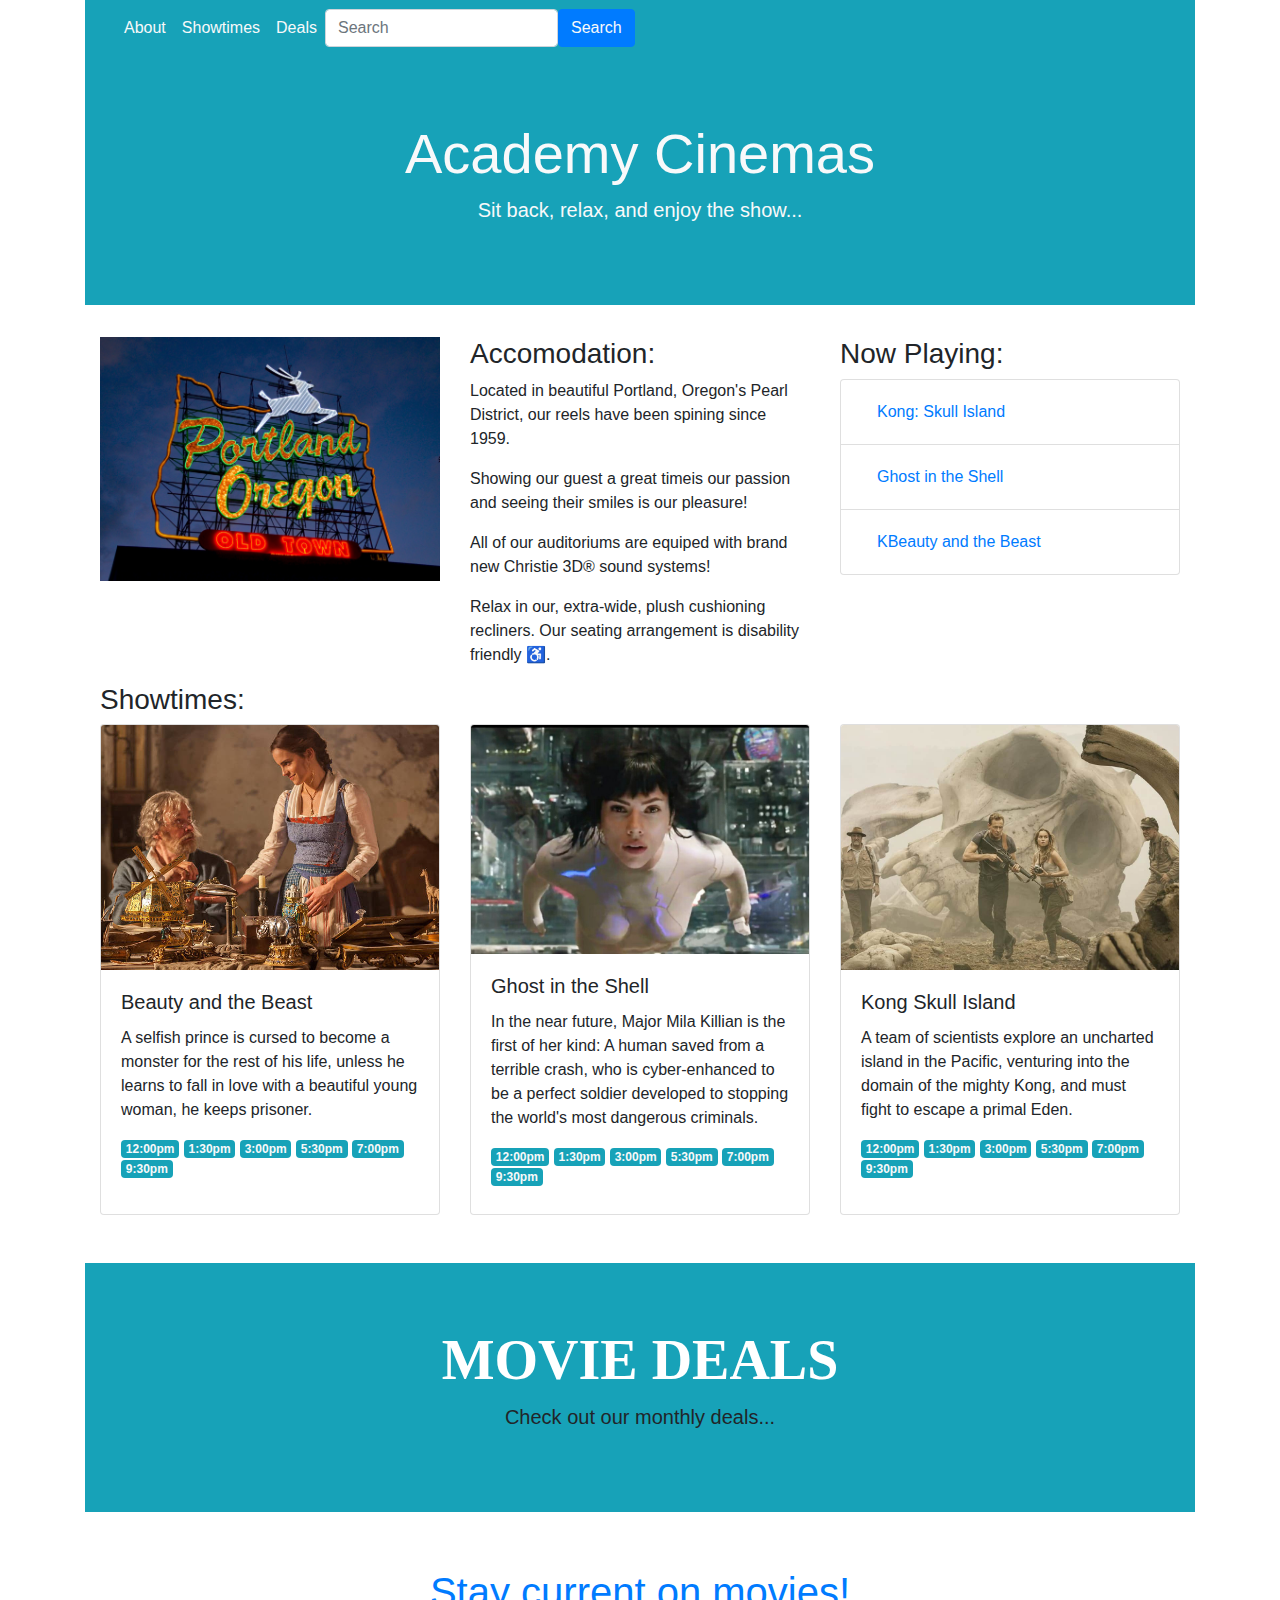
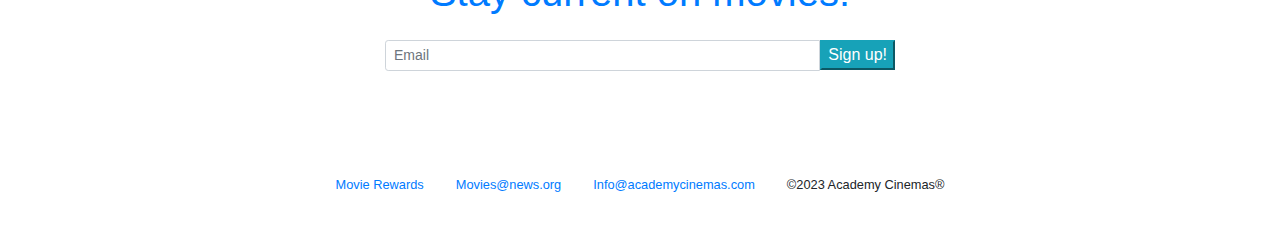
<file: academy_cinemas.html>
<!--academy_cinemas.html-->

<!doctype html>
<html lang="en">
  <head>

    <!-- Required meta tags -->
    <meta charset="utf-8">
    <meta name="viewport" content="width=device-width, initial-scale=1, shrink-to-fit=no">

    <!-- Bootstrap CSS -->
    <link rel="stylesheet" href="https://cdn.jsdelivr.net/npm/bootstrap@4.0.0/dist/css/bootstrap.min.css" integrity="sha384-Gn5384xqQ1aoWXA+058RXPxPg6fy4IWvTNh0E263XmFcJlSAwiGgFAW/dAiS6JXm" crossorigin="anonymous">
    <link rel="stylesheet" href="https://cdn.jsdelivr.net/npm/bootstrap@4.1.3/dist/css/bootstrap.min.css" integrity="sha384-MCw98/SFnGE8fJT3GXwEOngsV7Zt27NXFoaoApmYm81iuXoPkFOJwJ8ERdknLPMO" crossorigin="anonymous">

    <title>Academy Cinemas</title>
  </head>

  <body>
      
      <div class="container">

        <!--navbar-->
        <nav class="navbar sticky-top navbar-expand-lg bg-info">
            <div class="container-fluid">
              <div class="collapse navbar-collapse" id="navbarSupportedContent">
                <ul class="navbar-nav me-auto mb-2 mb-lg-0">
                  <li class="nav-item active">
                    <a class="nav-link text-light" href="#about">About</a>
                  </li>
                  <li class="nav-item active">
                    <a class="nav-link text-light" href="#showtimes">Showtimes</a>
                  </li>
                  <li class="nav-item active">
                    <a class="nav-link text-light" href="#deals">Deals</a>
                  </li>
                </ul>

                <form class="d-flex" role="search">
                  <input class="form-control me-2" type="search" placeholder="Search" aria-label="Search">
                  <button class="btn btn-primary text-light" type="submit">Search</button>
                </form>
              </div>
            </div>
            </nav>
            <!--/navbar-->

            <!--title-->
            <div class="jumbotron jumbotron-fluid bg-info text-center">
                <div class="container">
                  <h1 class="display-4 text-light">Academy Cinemas</h1>
                  <p class="lead text-light">Sit back, relax, and enjoy the show...</p>
                </div>
            </div>
            <!--/title-->

            <!--About section-->
            <div class="container" id="about">
              <div class="row align-items-start">
                <div class="col">
                    <img class="img-fluid" src="./img/pdx.jpg" alt=""/>
                  </div>

                  <div class="col">
                    <h3>Accomodation:</h3>
                    <p>Located in beautiful Portland, Oregon's Pearl District, our reels have been spining since 1959.</p>
                    <p>Showing our guest a great timeis our passion and seeing their smiles is our pleasure!</p>
                    <p>All of our auditoriums are equiped with brand new Christie 3D&reg; sound systems!</p>
                    <p>Relax in our, extra-wide, plush cushioning recliners. Our seating arrangement is disability friendly &#9855;.</p>
                  </div>

                  <div class="col">
                    <h3>Now Playing:</h3>
                    <ul class="list-group">
                        <li class="list-group-item">
                            <a class="nav-link active" href="#">Kong: Skull Island</a>
                        </li>
                        <li class="list-group-item">
                            <a class="nav-link" href="#">Ghost in the Shell</a>
                        </li>
                        <li class="list-group-item">
                            <a class="nav-link" href="#">KBeauty and the Beast</a>
                        </li>
                    </ul>
                  </div>
                </div>
              </div>
              <!--/About section-->

              <!-- showtimes-->
                <div class="container" id="showtimes">

                  <h3>Showtimes:</h3>
                  
                  <div class="row">
                    <div class="col-sm-4">
                      <div class="card h-100">
                      <img class="card-img-top h-50" src="./img/beautyandthebeast.jpg" style="object-fit:cover"  alt="Beauty and the Beast">

                      <div class="card-body">
                        <h5 class="card-title">Beauty and the Beast</h5>
                        <p class="card-text">A selfish prince is cursed to become a monster for the rest of his life, 
                          unless he learns to fall in love with a beautiful young woman, he keeps prisoner.</p>
                        <h6>
                        <span class="badge badge-secondary bg-info text-light">12:00pm</span>
                        <span class="badge badge-secondary bg-info text-light">1:30pm</span>
                        <span class="badge badge-secondary bg-info text-light">3:00pm</span>
                        <span class="badge badge-secondary bg-info text-light">5:30pm</span>
                        <span class="badge badge-secondary bg-info text-light">7:00pm</span>
                        <span class="badge badge-secondary bg-info text-light">9:30pm</span>
                        </h6>
                      </div>
                    </div>
                  </div>

                    <div class="col-sm-4">
                      <div class="card h-100">
                      <img class="card-img-top h-50" src="./img/ghostintheshell.jpg" style="object-fit:cover" alt="Ghost in the Shell">
                      <div class="card-body">
                        <h5 class="card-title">Ghost in the Shell</h5>
                        <p class="card-text">In the near future, Major Mila Killian is the first of her kind:
                          A human saved from a terrible crash, who is cyber-enhanced to be a perfect soldier 
                          developed to stopping the world's most dangerous criminals.
                        </p>
                        <h6>
                        <span class="badge badge-secondary bg-info text-light">12:00pm</span>
                        <span class="badge badge-secondary bg-info text-light">1:30pm</span>
                        <span class="badge badge-secondary bg-info text-light">3:00pm</span>
                        <span class="badge badge-secondary bg-info text-light">5:30pm</span>
                        <span class="badge badge-secondary bg-info text-light">7:00pm</span>
                        <span class="badge badge-secondary bg-info text-light">9:30pm</span>
                        </h6>
                      </div>
                    </div>
                  </div>

                  <div class="col-sm-4">
                    <div class="card h-100">
                      <img class="card-img-top h-50" src="./img/kongskullisland.jpg" style="object-fit:cover"  alt="Kong Skull Island">
                      <div class="card-body">
                        <h5 class="card-title">Kong Skull Island</h5>
                        <p class="card-text">A team of scientists explore an uncharted island in the Pacific,
                          venturing into the domain of the mighty Kong, and must fight to escape a primal Eden.</p>
                        <h6>
                        <span class="badge badge-secondary bg-info text-light">12:00pm</span>
                        <span class="badge badge-secondary bg-info text-light">1:30pm</span>
                        <span class="badge badge-secondary bg-info text-light">3:00pm</span>
                        <span class="badge badge-secondary bg-info text-light">5:30pm</span>
                        <span class="badge badge-secondary bg-info text-light">7:00pm</span>
                        <span class="badge badge-secondary bg-info text-light">9:30pm</span>
                      </h6>
                    </div>
                  </div>
                </div>
              </div>
            </div>
            <!-- /showtimes-->

              <!--jumbotron heading-->
              <div class="jumbotron jumbotron-fluid bg-info mt-5 text-center">
                <div class="container">
                  <h1 class="display-4 hidden-sm-down"
                  style="color:#fff; font-family:roboto; font-weight:900; text-transform:uppercase;">
                Movie Deals</h1>
                <p class="lead">Check out our monthly deals...</p>

                <!--movie deals-->
                </div>
              </div>
              <!--/jumbotron heading-->

              <!--Signup form-->
              <div class="row">
                <div class="container text-center col-md-6" id="deals">
                  <div class="container text-center">
                    <h1 class="display-5 my-4 col-lg-auto text-primary">Stay current on movies!</h1>
                    <div class="input-group mb-5 input-group-sm">
                      <input type="text" class="form-control" placeholder="Email">
                      <span class="input-group-btn">
                        <button type="button" class="btn-secondary btn-info popover-dismiss" data-container="body"
                        data-content="Submit your email to receive great movie reward deals!">
                      Sign up!</button>
                      </span>
                    </div>
                  </div>
                </div>
              </div>
              <!--/Signup form-->

              <!--form modal-->
              <div class="modal" tabindex="-1" role="dialog" id="register">
                <div class="modal-dialog" role="document">
                  <div class="modal-content">
                    <div class="modal-header">
                      <h5 class="modal-title">Register to receive movie deals!</h5>
                      <button type="button" class="close" data-dismiss="modal" aria-label="Close">
                        <span aria-hidden="true">&times;</span>
                      </button>
                    </div>

                    <div class="modal-body">
                      <form>
                        <fieldset class="form-group">
                          <label for="firstname">First Name: </label>
                          <input type="text" class="form-control" id="firstname" placeholder="First Name...">
                        </fieldset>
                        <fieldset class="form-group">
                          <label for="lastname">Last Name: </label>
                          <input type="text" class="form-control" id="lastname" placeholder="Last Name...">
                        </fieldset>
                        <fieldset class="form-group">
                          <label for="email">Email: </label>
                          <input type="email" class="form-control" id="email" placeholder="Email...">
                        </fieldset>
                        <fieldset class="form-group">
                          <label for="password">Password: </label>

                          <!--Added Boostrap tooltip to form password input-->
                          <input type="password" class="form-control" id="password" placeholder="Password..."
                          data-toggle="tool-tip" title="Passwords are case sensitive.">
                        </fieldset>
                      </form>
                    </div>

                    <div class="modal-footer">
                      <button type="button" class="btn btn-primary">Save changes</button>
                      <buttom type="button" class="btn btn-secondary" data-dismiss="modal">Close</buttom>
                    </div>
                  </div>
                </div>
              </div>
          <!--/form modal-->

          <!--footer-->
            <div class="container-fluid my-5 ">
                        
              <ul class="nav nav-inline justify-content-center">
                <li class="nav-item">
                   <small><a class="nav-link active" href="#">Movie Rewards</a></small>
                </li>
                <li class="nav-item">
                    <small><a class="nav-link" href="#">Movies@news.org</a></small>
                </li>
                <li class="nav-item">
                    <small><a class="nav-link" href="#">Info@academycinemas.com</a></small>
                </li>
                <li class="nav-item">
                    <small><a class="nav-link">&copy;2023 Academy Cinemas&reg;</a></small>
                </li>
            </ul>
          </div>
    </div>
    <!--/footer-->

    <script src="https://cdn.jsdelivr.net/npm/bootstrap@4.1.3/dist/js/bootstrap.min.js" integrity="sha384-ChfqqxuZUCnJSK3+MXmPNIyE6ZbWh2IMqE241rYiqJxyMiZ6OW/JmZQ5stwEULTy" crossorigin="anonymous"></script>

    <!-- jQuery first, then Popper.js, then Bootstrap JS -->
    <script src="https://code.jquery.com/jquery-3.2.1.slim.min.js" integrity="sha384-KJ3o2DKtIkvYIK3UENzmM7KCkRr/rE9/Qpg6aAZGJwFDMVNA/GpGFF93hXpG5KkN" crossorigin="anonymous"></script>
    <script src="https://cdn.jsdelivr.net/npm/popper.js@1.12.9/dist/umd/popper.min.js" integrity="sha384-ApNbgh9B+Y1QKtv3Rn7W3mgPxhU9K/ScQsAP7hUibX39j7fakFPskvXusvfa0b4Q" crossorigin="anonymous"></script>
    <script src="https://cdn.jsdelivr.net/npm/bootstrap@4.0.0/dist/js/bootstrap.min.js" integrity="sha384-JZR6Spejh4U02d8jOt6vLEHfe/JQGiRRSQQxSfFWpi1MquVdAyjUar5+76PVCmYl" crossorigin="anonymous"></script>

    <!--jQuery code-->
    <script>
      $('.popover-dismiss').popover({
        trigger: 'focus'
      })

    //Added jQuery function for bootstrap tooltip
    $ (function() {
      $('[data-toggle="tooltip"]').tooltip()
    })
  </script>

  </body>
</html>
</file>
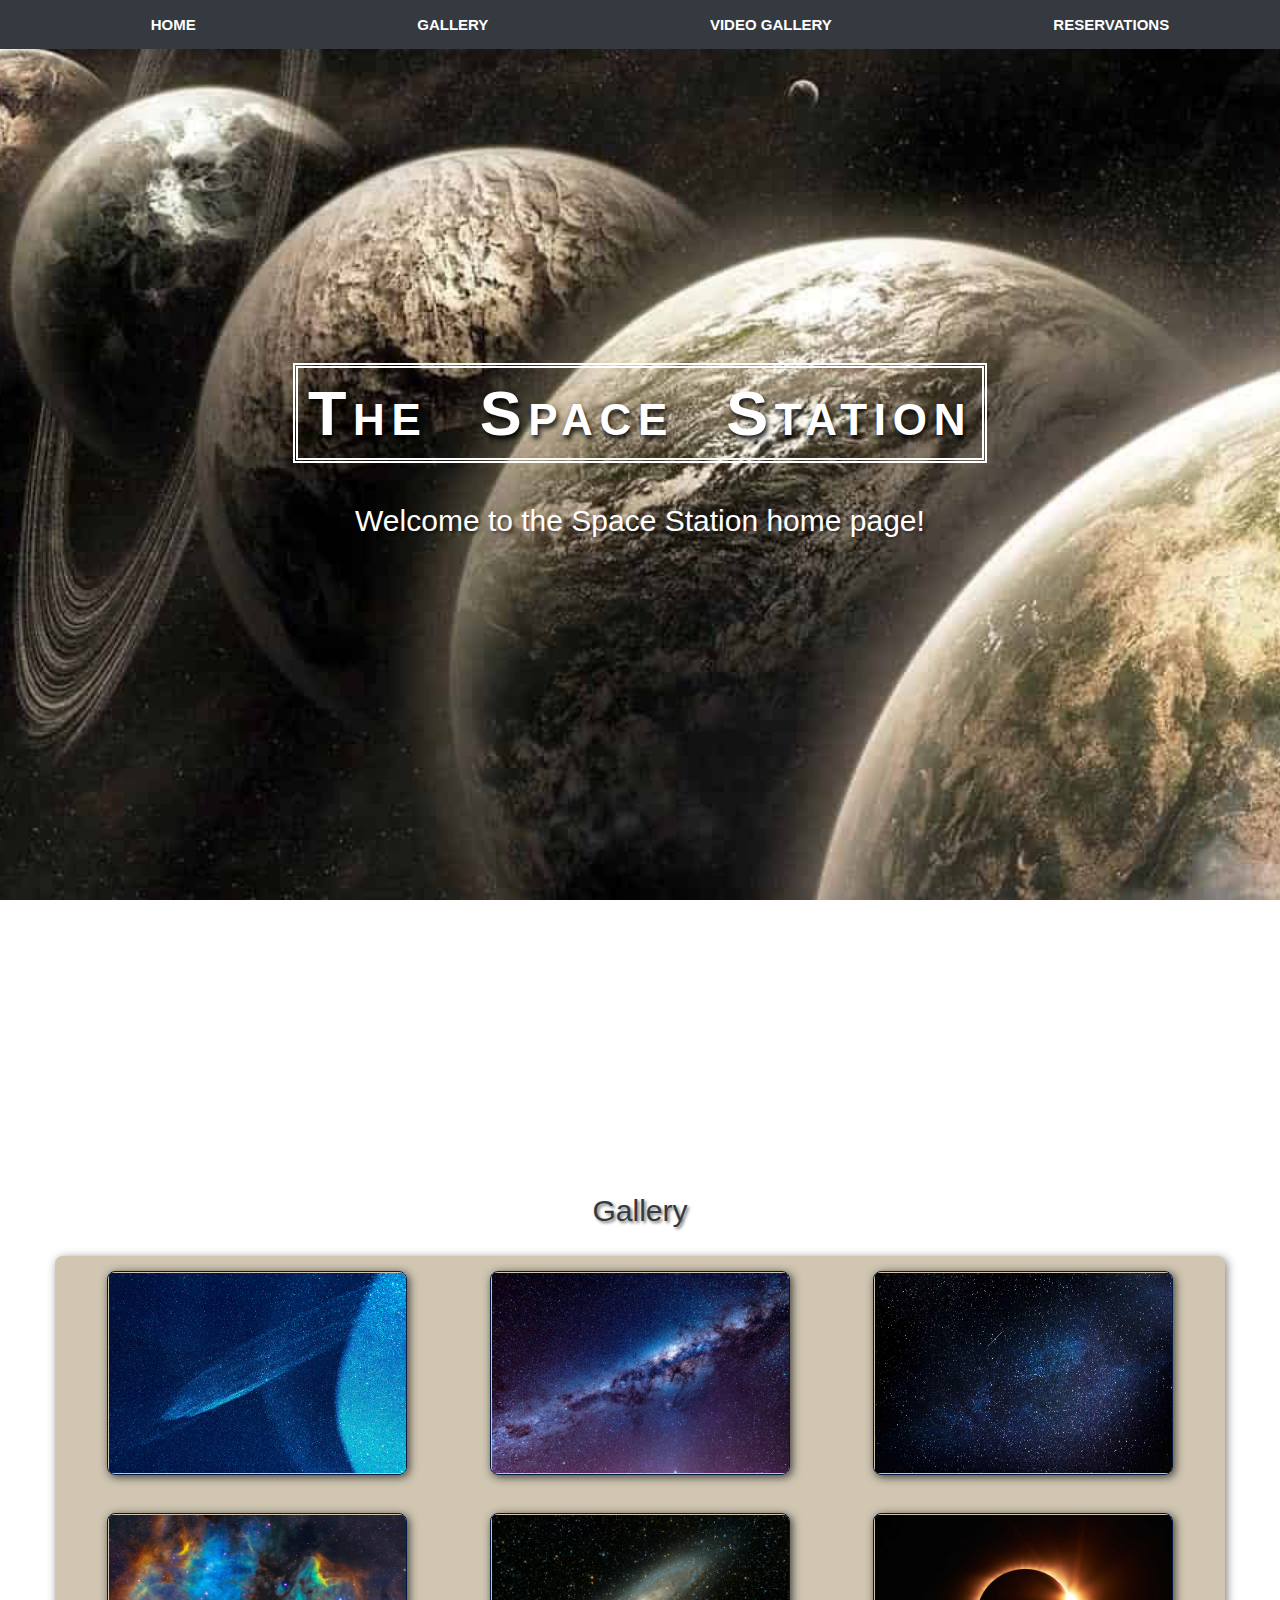
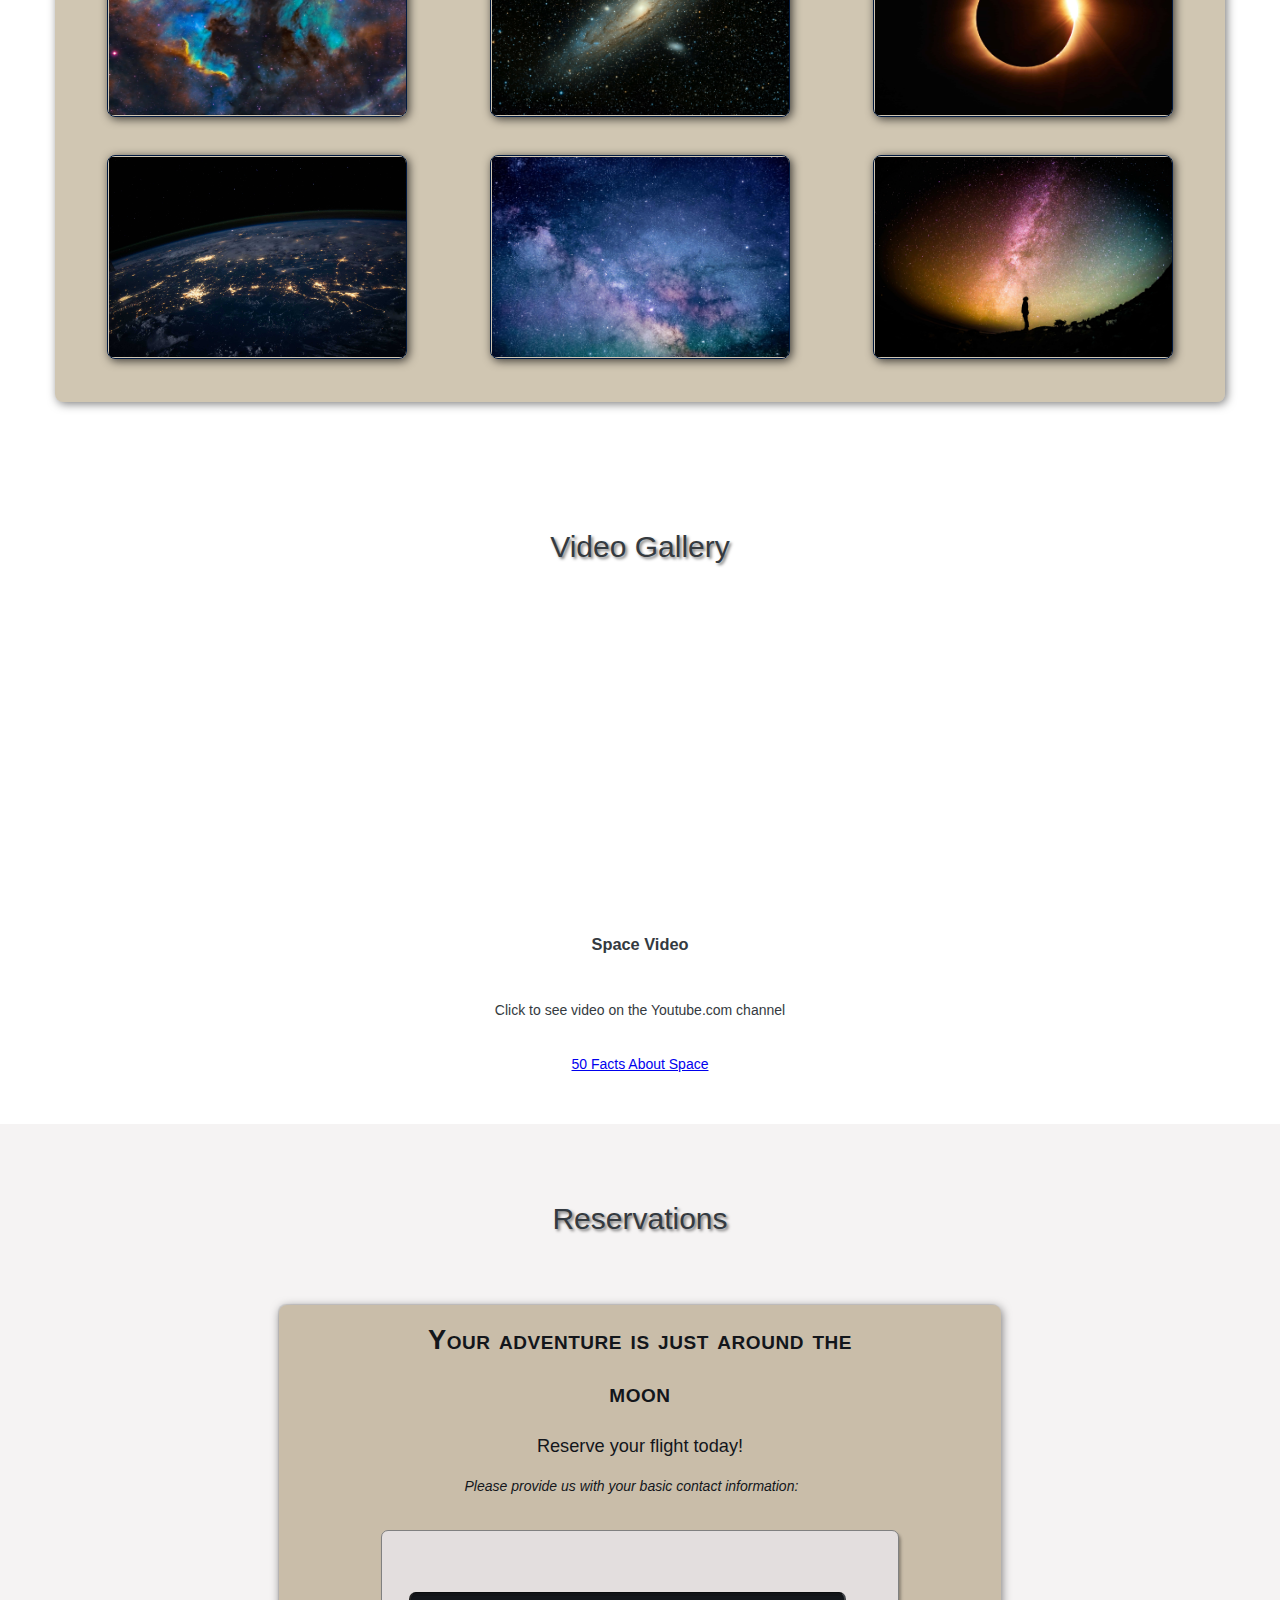
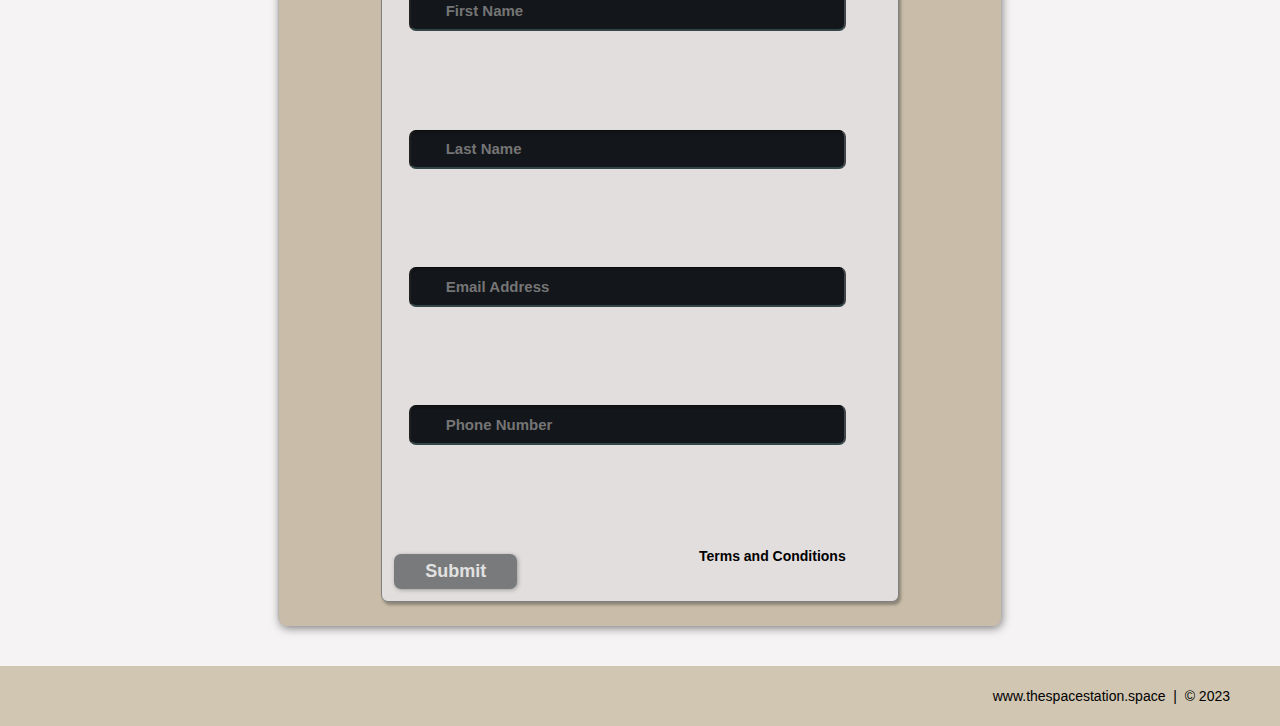
<file: OnePageWebsite/Galaxy.html>
<!DOCTYPE html>
<html lang="en">
     <head>
	     <title>The Space Satation | Resort</title>
		 <meta charset="utf-8">
		 <link rel="stylesheet" href="./css/shared.css">
		 <link rel="stylesheet" href="./css/animations.css">
     </head>
	 <body>
	 
	     <!-- NAV -->
		     <nav class="wrap">
				<div class="menu-container">
			     <ul class="menu">
					 <a href="#home" id="link"><li>HOME</li></a>
					 <a href="#image_gallery" id="link"><li>GALLERY</li></a>
					 <a href="#video_gallery" id="link"><li>VIDEO GALLERY</li></a>
					 <a href="#contact" id="link"><li>RESERVATIONS</li></a>
				 </ul>
				 </div>
			 </nav>
		 <!-- END NAV -->
		 
		 <!-- HOME -->
		 <article>
		 <div id="home">
		     <div class="container">
			     <div class="text-center">
					<span class="head-main">The Space Station</span>
				     <h1>Welcome to the Space Station home page!</h1>
				</div>
			 </div>
		 </div>
		 </article>
		 <!-- END HOME -->
		 
		 <!-- GALLERY -->
		 <section id="image_gallery">
		     <div class="container">
			     <h1>Gallery</h1>
				 <div class="flex-container">
				     
					 <!-- PHOTO-CONTAINER 1 -->
					 <div class="photo-container">
					     <div class="photo">
						    <img src="./images/thumbnail_1.jpg" alt="Blue Infinity Space" width="300" height="200">
						     <div class="photo-overlay">
							    <details>
							         <h3>Click to Enlarge</h3>
								     <p>We have several space launches departing daily, book your flight today!</p>
								</details>
							 </div>
						 </div>
					 </div>
					 <!-- END PHOTO-CONTAINER 1 -->
					 
					  <!-- PHOTO-CONTAINER 2 -->
					  <div class="photo-container">
						<div class="photo">
						  <img src="./images/thumbnail_2.jpg" alt="Milky Way Galaxy" width="300" height="200">
						  <div class="photo-overlay">
							<details>
								 <h3>Click to Enlarge</h3>
								     <p>We have several space launches departing daily, book your flight today!</p>
								</details>
							 </div>
						 </div>
					 </div>
					 <!-- END PHOTO-CONTAINER 2 -->
					 
					  <!-- PHOTO-CONTAINER 3 -->
					  <div class="photo-container">
						<div class="photo">
						  <img src="./images/thumbnail_3.jpg" alt="Night Sky" width="300" height="200">
						  <div class="photo-overlay">
							<details>
								 <h3>Click to Enlarge</h3>
								     <p>We have several space launches departing daily, book your flight today!</p>
								</details>
							 </div>
						 </div>
					 </div>
					 <!-- END PHOTO-CONTAINER 3 -->
					 
					  <!-- PHOTO-CONTAINER 4 -->
					  <div class="photo-container">
						<div class="photo">
						  <img src="./images/thumbnail_4.jpg" alt="Blue and Black Galaxy" width="300" height="200">
						  <div class="photo-overlay">
							<details>
								 <h3>Click to Enlarge</h3>
								     <p>We have several space launches departing daily, book your flight today!</p>
								</details>
							 </div>
						 </div>
					 </div>
					 <!-- END PHOTO-CONTAINER 4 -->
					 
					  <!-- PHOTO-CONTAINER 5 -->
					  <div class="photo-container">
						<div class="photo">
						  <img src="./images/thumbnail_5.jpg" alt="Black Hole Galaxy" width="300" height="200">
						  <div class="photo-overlay">
							<details>
								 <h3>Click to Enlarge</h3>
								     <p>We have several space launches departing daily, book your flight today!</p>
								</details>
							 </div>
						 </div>
					 </div>
					 <!-- END PHOTO-CONTAINER 5 -->
					 
					  <!-- PHOTO-CONTAINER 6 -->
					  <div class="photo-container">
						<div class="photo">
						  <img src="./images/thumbnail_6.jpg" alt="Moon Eclipse" width="300" height="200">
						  <div class="photo-overlay">
							<details>
								 <h3>Click to Enlarge</h3>
								     <p>We have several space launches departing daily, book your flight today!</p>
								</details>
							 </div>
						 </div>
					 </div>
					 <!-- END PHOTO-CONTAINER 6 -->
					 
					  <!-- PHOTO-CONTAINER 7 -->
					  <div class="photo-container">
						<div class="photo">
						  <img src="./images/thumbnail_7.jpg" alt="Earth" width="300" height="200">
						  <div class="photo-overlay">
							<details>
								 <h3>Click to Enlarge</h3>
								     <p>We have several space launches departing daily, book your flight today!</p>
								</details>
							 </div>
						 </div>
					 </div>
					 <!-- END PHOTO-CONTAINER 7 -->
					 
					  <!-- PHOTO-CONTAINER 8 -->
					  <div class="photo-container">
						<div class="photo">
						  <img src="./images/thumbnail_8.jpg" alt="Blue and Purple Galaxy" width="300" height="200">
						  <div class="photo-overlay">
							<details>
								 <h3>Click to Enlarge</h3>
								     <p>We have several space launches departing daily, book your flight today!</p>
								</details>
							 </div>
						 </div>
					 </div>
					 <!-- END PHOTO-CONTAINER 8 -->
					 
					  <!-- PHOTO-CONTAINER 9 -->
					  <div class="photo-container">
						<div class="photo">
						  <img src="./images/thumbnail_9.jpg" alt="Outer Space" width="300" height="200">
						  <div class="photo-overlay">
							<details>
								 <h3>Click to Enlarge</h3>
								     <p>We have several space launches departing daily, book your flight today!</p>
								</details>
							 </div>
						 </div>
					 </div>
					 <!-- END PHOTO-CONTAINER 9 -->
				
				</div>
			 </div>
		 </section>
		 <!-- END GALLERY -->
		 
		 <!-- VIDEO -->
		 <section class="video-gallery">
		    <div id="video_gallery">
			    <div>
			         <h1>Video Gallery</h1>
					     <div>
						    <iframe width="560" height="315" src="https://www.youtube.com/embed/apCIHrIAtU4" title="YouTube video player" frameborder="0" allow="accelerometer; autoplay; clipboard-write; encrypted-media; gyroscope; picture-in-picture; web-share" allowfullscreen>
							</iframe>
							     <div>
								    <h3>Space Video</h3>
									<p>Click to see video on the Youtube.com channel</p>
									<a href="https://www.youtube.com/watch?v=apCIHrIAtU4" target="_blank">50 Facts About Space</a>
								</div>
						 </div>
				</div>
			</div>
		 </section>
		 <!-- VIDEO -->
					 
		 <!-- RSVP -->
		 <section id="contact">
			 <div class="container">
				 <div class="heading-padding">
					 <h1 class="heading-padding">Reservations</h1>
					 <div class="reservation">
						 <h2><span>Your adventure is just around the moon</span>
							 <br>Reserve your flight today!
						 </h2>
						 <p class="rsvp-text">
							 <em>Please provide us with your basic contact information:</em>
					     </p>
						 <div class="form-rsvp">
						     <form action="" method="post">
							     <input class="rsvp" type="text" value="" placeholder="First Name">
								 <input class="rsvp" type="text" value="" placeholder="Last Name">
								 <input class="rsvp" type="text" value="" placeholder="Email Address">
								 <input class="rsvp" type="text" value="" placeholder="Phone Number">
								 <div class="form-spacer">
								     <label class="terms">Terms and Conditions</label>
							     </div>
								 <div class="submit">
								     <input type="submit" value="Submit">
								 </div>
							 </form>
						 </div>
					 </div>
				 </div>
			 </div>
		 </section>
		 <!-- END RSVP -->
		 
		 <!-- FOOTER -->
		 <footer id="footer">
		     www.thespacestation.space &nbsp;|&nbsp; &copy; 2023
		 </footer>
		 <!-- END FOOTER -->
	   	 
	 </body>
</html>
</file>
<file: OnePageWebsite/css/shared.css>
/*GENERIC STYLES*/

html {
font-famaly: sand-serif;
font-size: 62.5%;
-vebkit-tap-highlight-color: rgba(0,0,0,0);
-vebkit-text-size-adjust: 100%;
-ms-text-size-adjust: 100%;
}

body {
    font-size: 14px;
    margin: 0;
      font-family: "Inter",sans-serif;
  color: #343a40;
    line-height: 1.42857143;

    background-color: #fff;
}

footer,
nav {
    display: block;
}

h1, h2, h3, h4, h5, h6 {
    font-famaly: 'Open Sans', sans-serif;
}

h1 {
    line-height: 50px;
    font-weight: 500;
    font-size: 30px;
    text-transform: upercase;
    text-align: center;
   
    text-shadow: 2px 2px 3px rgba(0, 0, 0, 0.5);
}

h2 {
    line-height: 50px;
    color: #E91C1C;
}

h3 {
    line-height: 30px;
    padding-bottom: 20px;
}

h4 {
    padding-top: 25px;
    line-height: 40px;
    padding-bottom: 0px;
    font-size: 22px;
    font-weight: 900;
}

p {
    font-weight: 300;
    line-height: 30px;
    padding-bottom: 15px;
}

details {
	    margin-top: 15px;
}

.text-center {
    text-align: center;
}

.heading-padding {
    padding-bottom: 40px;
}

section {
    padding-top: 50px;
    margin-top: 50px;
}

.navbar {
    height: 105px;
    max-height: 340px;
    display: block;
}

.container {
    padding-right: 15px;
    padding-left: 15px;
    margin-right: auto;
    margin-left: auto;
}

.row {
    margin-right: -15px;
    margin-left: -15px;
}

.clearfix:after,
.container:after,
.navbar:after {
    clear: both;
    display: table;
    content: "";
}

.wrap {
    height: 100%;
    width: 100%;
    position:absolute;
    /*This ensures that the images cannot render outside of their container without forcing any scrollbars*/
    overflow: hidden;
    top: 0;
    left: 0;
    text-align: center;
}


.menu {
	display: flex;
    justify-content: space-around;
    list-style: none;
}

.menu a {
	 color: #fff;
}
.menu a:link {
	 font-size: 1.5rem;
	font-weight:900;
	text-decoration: none;
}



.menu-container {
    max-height: 340px;
    margin: 0% auto;
    content: "";
    top: 0;
    left: 0; 
    position: absolute;
    width: 100%;
    position: fixed;
    z-index: 100;
    background-color: #343a40;
}

/*HOME SECTION STYLES*/

#home {
    background: url(../images/planets.jpg) no-repeat 50% 50%;
    background-attachment: fixed;
    -webkit-weight-background-size: cover;
    -moz-background-size: cover;
    -o-background-size: cover;
    background-size: cover;
    width: 100%;
    display: block;
    height: auto;
    padding-top: 350px; /* This is spacer before hte Main title Logo */
    padding-bottom: 500px; /* This is spacer after the Main title Logo*/
    color: #fff;
}

.head-main {
    text-shadow: 2px 4px 5px rgba(0, 0, 0, 0.9);
    font-variant: small-caps;
    color: #fff;
    letter-spacing: 5pt;
    word-spacing: 21pt;
    font-size: 4.5em;
    text-align: left;
    font-family: impact, sans-serif;
    line-height: 2;
    font-weight: 900;
    border: 5px double #fff;
    padding: 10px;
}

.head-sub-main {
    font-size: 23px;
    font-weight: 500;
    padding: 50px 20px 10px 20px;
    text-transform: uppercase;
}

.head-last {
    font-size: 16px;
    font-weight: 500;
    padding: 5px 20px 20px 20px;
    border: 1px dotted #fff;
    padding: 5px;
}

/*CONTACT STYLES*/

.flex-container {
    display: -webkit-flex;
    display: flex;
    flex-wrap: wrap;
    padding: 10px;
    border-radius: 8px;
    margin: 0px auto;
    background-color: rgba(100, 65, 0, .3);
    box-shadow: 2px 2px 10px 0 rgba(0, 0, 0, 0.5);
}

#contact {
    background-color: #f5f3f3;
}

.reservation {
    width: 60%;
    padding: 10px;
    border-radius: 8px;
    margin: 0px auto;
    background-color: rgba(100, 65, 0, .3);
    box-shadow: -1px -1px 1px 0 rgba(0, 0, 0, 0.1), 1px 2px 10px 0 rgba(0, 0, 0, 0.5);
}

.reservation h2 {
    width: 70%;
    text-align: center;
    margin: 0 auto;
    color: #13161B;
    font-weight: 500;
    font-size: 1.3em;
    letter-spacing: 0pt;
    word-spacing: 0pt;
}

.reservation h2 span {
    width: 70%;
    text-align: center;
    margin: 0 auto;
    color: #13161B;
    font-weight: 900;
    font-size: 1.5em;
    font-variant: small-caps;
    letter-spacing: .4pt;
    word-spacing: .3pt;
}

.reservation p {
    color: #13161B;
    width: 50%;
    margin: 0 auto;
}

.reservation form {
    font-size: 15px;
    outline: none;
    font-weight: 600;
    color: #8D8E8F;
    padding: 12px 12px;
    width: 70%;
    border: 1px solid #808080;
    margin: 2% auto;
    border-radius: 7px;
    background: rgba(227, 222, 222);
    box-shadow: 2px 3px 3px 0px rgba(0, 0, 0, 0.3);
    font-family: 'Raleway', sans-serif;
}

.reservation input[type="text"] {
    font-size: 15px;
    outline: none;
    font-weight: 600;
    color: #8D8E8F;
    padding: 2% 1% 2% 7%;
    width: 80%;
    border-top: 1px solid #090B0D;
    border-right: 2px solid #424549;
    border-bottom: 2px solid #324549;
    margin: 10% 1em;
    border-radius: 7px;
    background: #13161B;
    box-shadow: inset 0px 3px 0px rgba(5, 5, 5, 0.15);
    font-family: 'Raleway', sans-serif;
}

.reservation input[type="text"]:hover {
    box-shadow: 0 0 18px rgba(100, 65, 0, 0.8);
}

.form-spacer {
    padding: 30px 39px;
}

.terms {
    margin: 30px 1px 0 0;
    padding-left: 52px;
    font-size: 14px;
    line-height: 5px;
    color: #000;
    cursor: pointer;
    font-family: 'Raleway', sans-serif;
    font-weight: 600;
    position: relative;
    display: inline;
    float: right;
}

.terms:hover {
    color: orange;
    text-decoration: underline;
}

.submit input[type="submit"] {
    color: rgba(225, 225, 225);
    cursor: pointer;
    border: none;
    font-weight: 900;
    outline: none;
    text-align: center;
    font-family: 'Raleway', sans-serif;
    margin: opx 3%;
    padding: 7px 0px;
    width: 25%;
    font-size: 18px;
    transition: border-color 0.3s color 0.3 background-color 0.3s;
    border-radius: 7px;
    background-color: #797a7b;
    box-shadow: 1px 1px 4px 0 rgba(0, 0, 0, 0.3)
}

.submit input[type="submit"]:hover {
    color: #000;
    background-color: #8D8E8F;
    box-shadow: inset 1px 2px 15px 0 rgba(0, 0, 0, 0.5);
}

.video-gallery {
	text-align:center;
}

/*FOOTER STYLES*/

#footer {
    background-color: rgba(100, 65, 0, .3);
    color: #000;
    text-shadow: 2px 2px 8px 0 (0, 0, 0, 0.4);
    padding: 20px 50px 20px 50px;
    text-align: right;
}

/*MEDIA QUERIES*/

@media all and (max-width:640px) and (min-width:381px) {
    .head-main {
        font-size: 28px;
    }
}

@media all and (max-width:381px) and (min-width:200px) {
    .head-main {
        font-size: 24px;
    }
}

@media (min-width:768px) {
    .container {
        width: 750px;
    }
}

@media (min-width:992px) {
    .container {
        width: 970px;
    }
}

@media (min-width:1200px) {
    .container {
        width: 1170px;
    }
}
</file>
<file: OnePageWebsite/css/animations.css>
/*MENU SECTION ANIMATION*/

.meniu {
    color: #f00;
    font: bold 12px/18px sans-serif;
    text-align: center;
    display: inline;
    margin: 0% auto;
    padding: 0;
    list-style: none;
    text-decoration: none;
}

.meniu li{
    color: #000;
    background-color: rgba(255, 255, 255, 1);
    display: inline-block;
    margin: 0% auto;
    position: relative;
    padding: 15px 4%;
    border: 1px solid #9D9fA2;
    box-shadow: 2px 2px 10px 0 rgba(0, 0, 0, 0, 0.5);
    border-radius: 6px;
/*background-color: #052136;*/
cursor: pointer;
transition-property: background;
transition-duration: .4s;
transition-delay: 0s;
transition-timing-function: ease-in-out;
}

.menu li:hover {
    color: #f00;
    background-color: rgba(100, 65, 0, .3);
}

/*GALLERY SECTION ANIMATION*/

.photo {
    position: relative;
    line-height: 0;
    margin-bottom: 2em;
    overflow: hidden;
    border-radius: 8px;
    padding: 1px;
    border: 1px solid #021a40;

    box-shadow: 2px 2px 10px 0 rgba(0, 0, 0, 0.7);
}

.photo-container {
    text-align: center;
    margin: 5px auto;
    width: 300px;
  
}

.photo-overlay {
    color: #fff;
    position: absolute;
    top: 0;
    right: 0;
    bottom: 0;
    left: 0;
    padding-left: 20px;
    padding-right: 20px;
    justify-content: center; /* For centering text inside .photo-overlay */
    align-items: center;
    background: rgba(0, 0, 0, .5);
}

.white-head {
    color: #C9BDAA;
    margin-top: 5%;
}

/*PHOTO OVERLAY TRANSITIONS*/

.photo-overlay {
    opacity: 0;
    transition: opacity .5s;
    border-radius: 10px;
    cursor: pointer;
}

.photo-overlay:hover {
    opacity: 1;
}

.photo img {
    transition: transform .5s;
    transform-origin: 50% 50%;
}

.photo:hover img {
    transform: scale(1.1);
}
</file>
